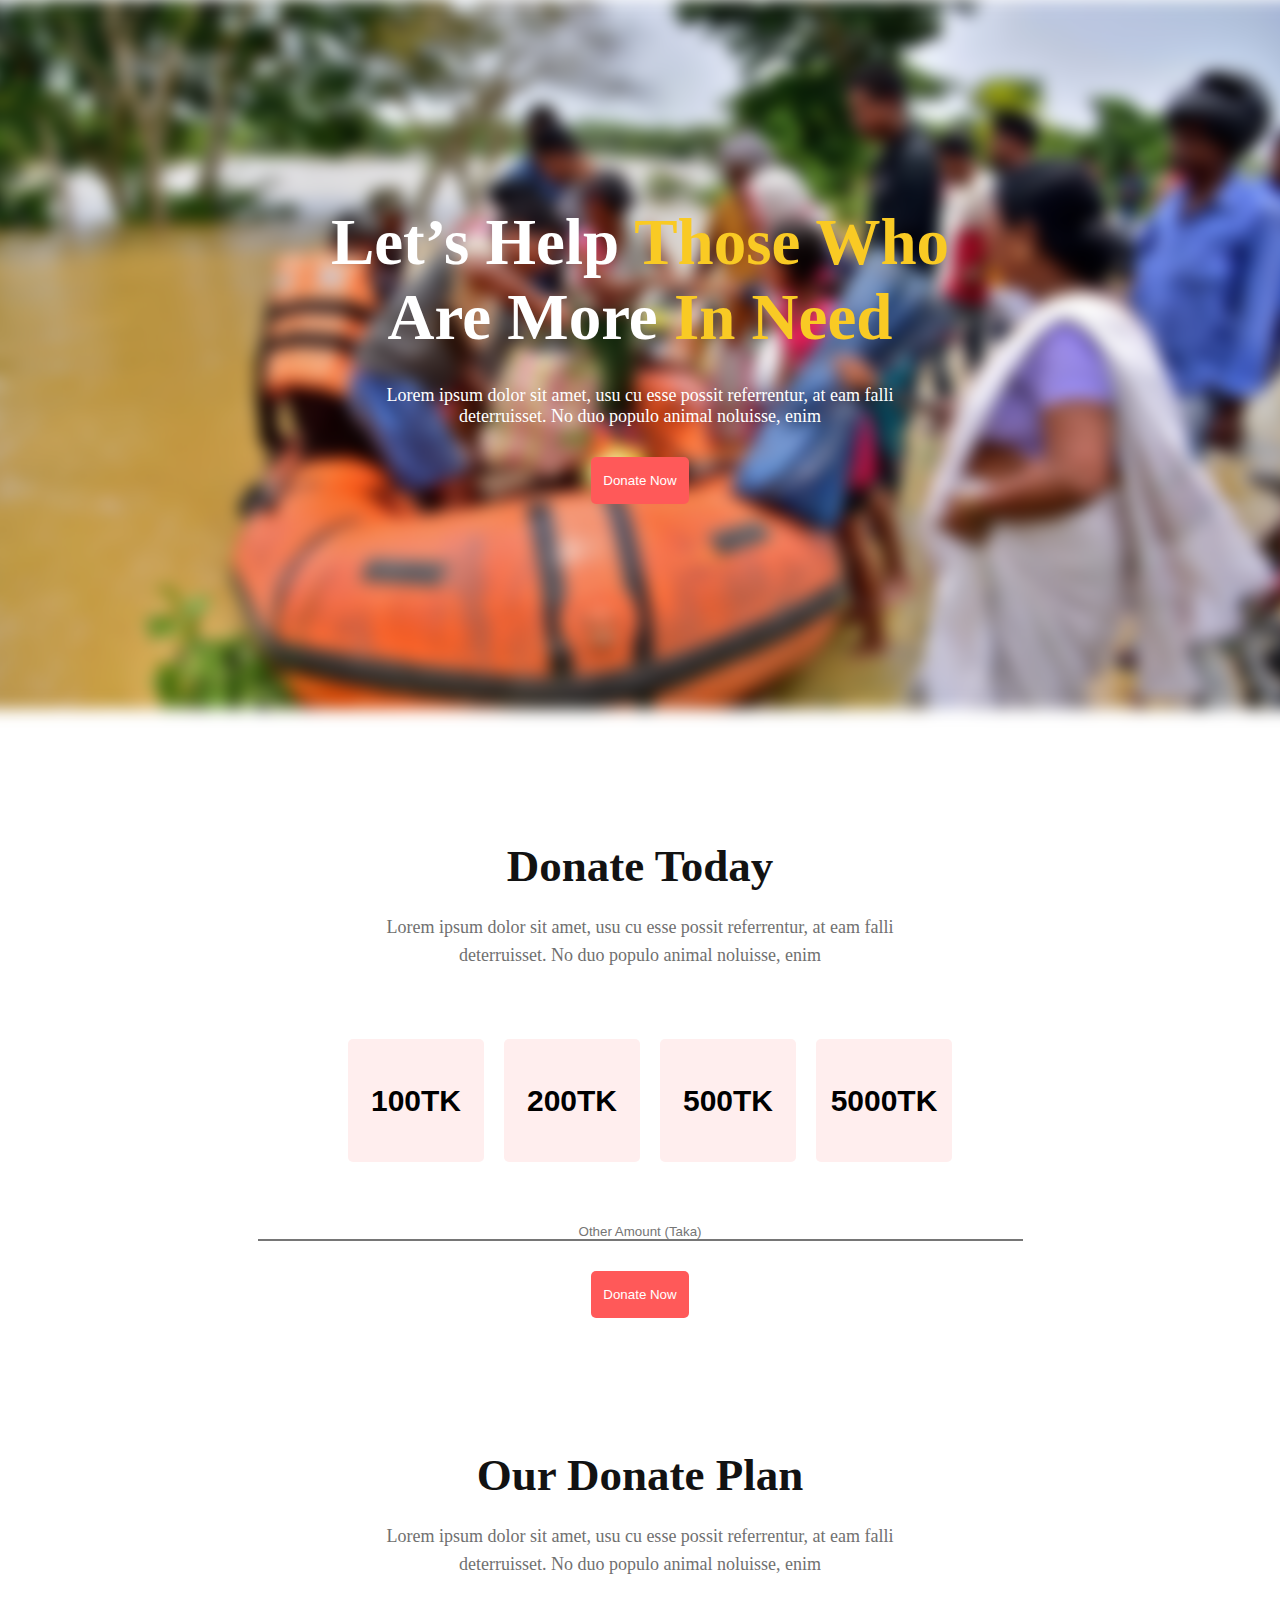
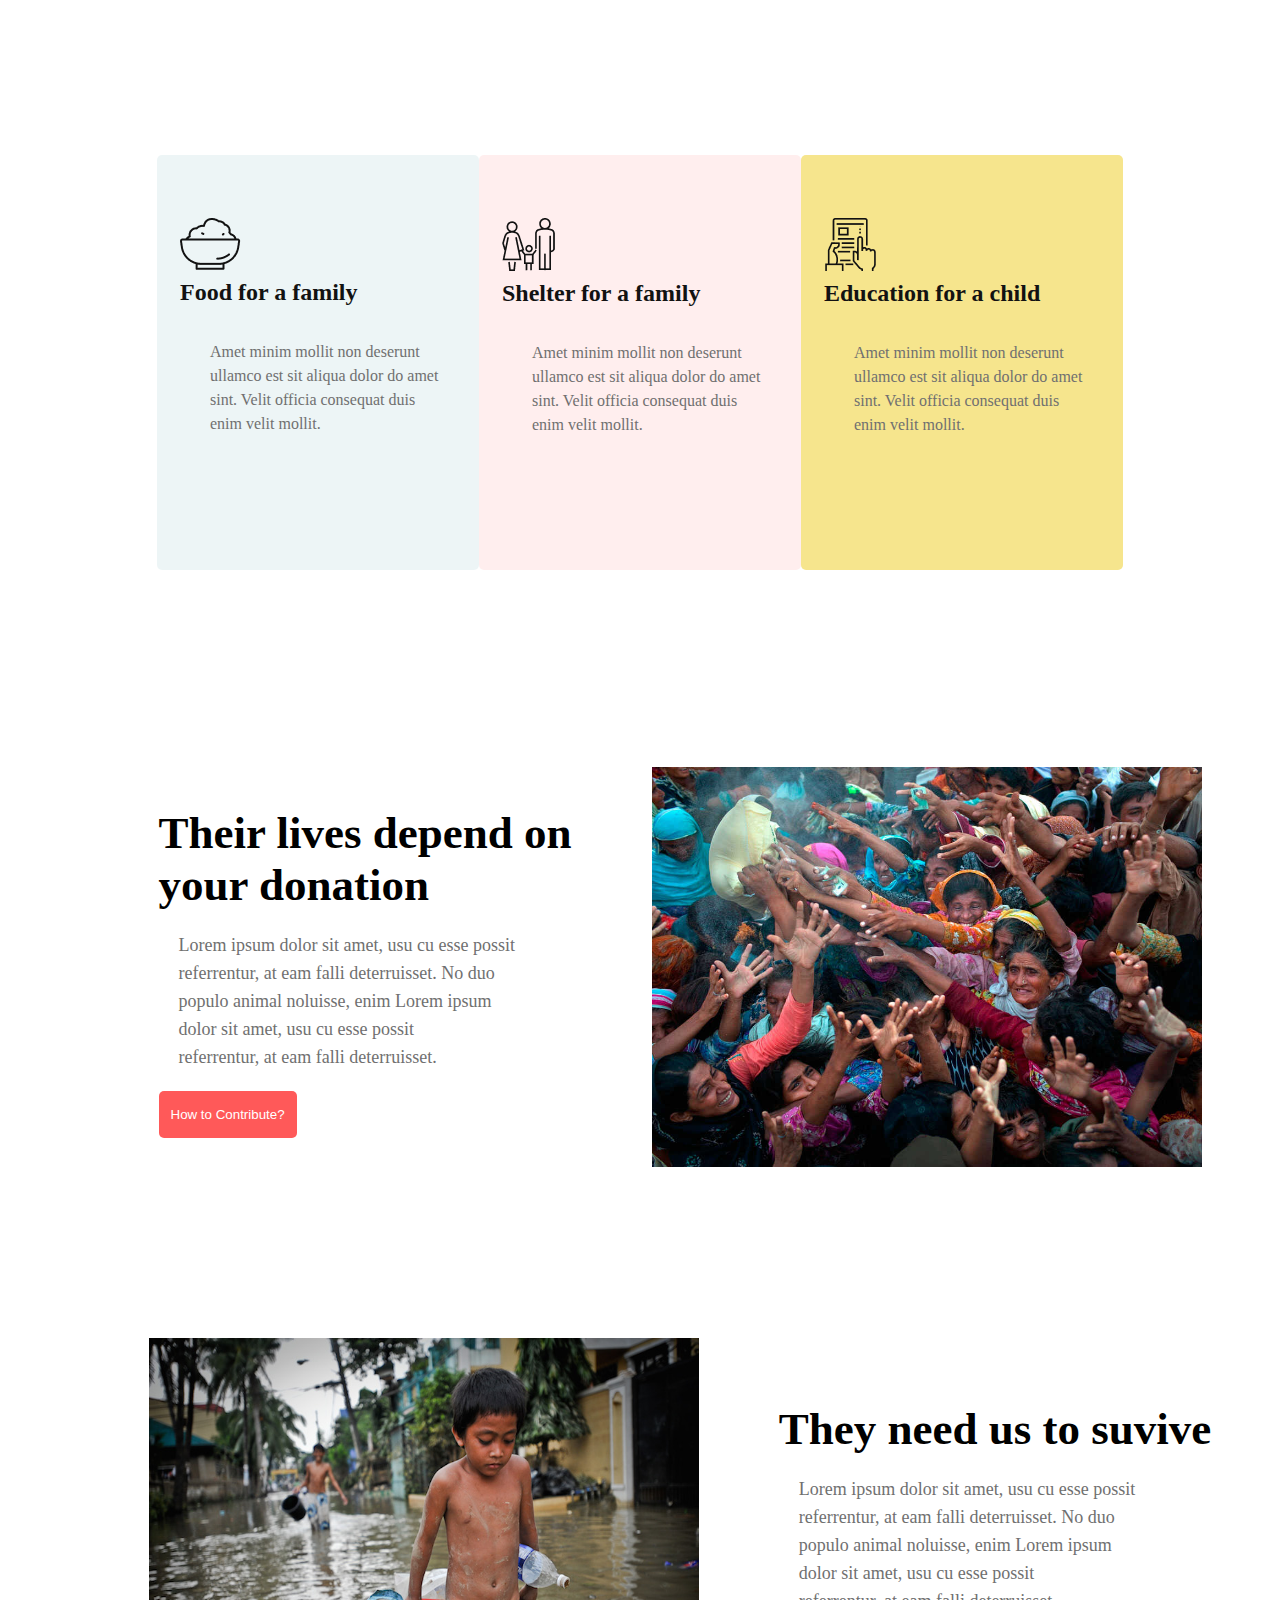
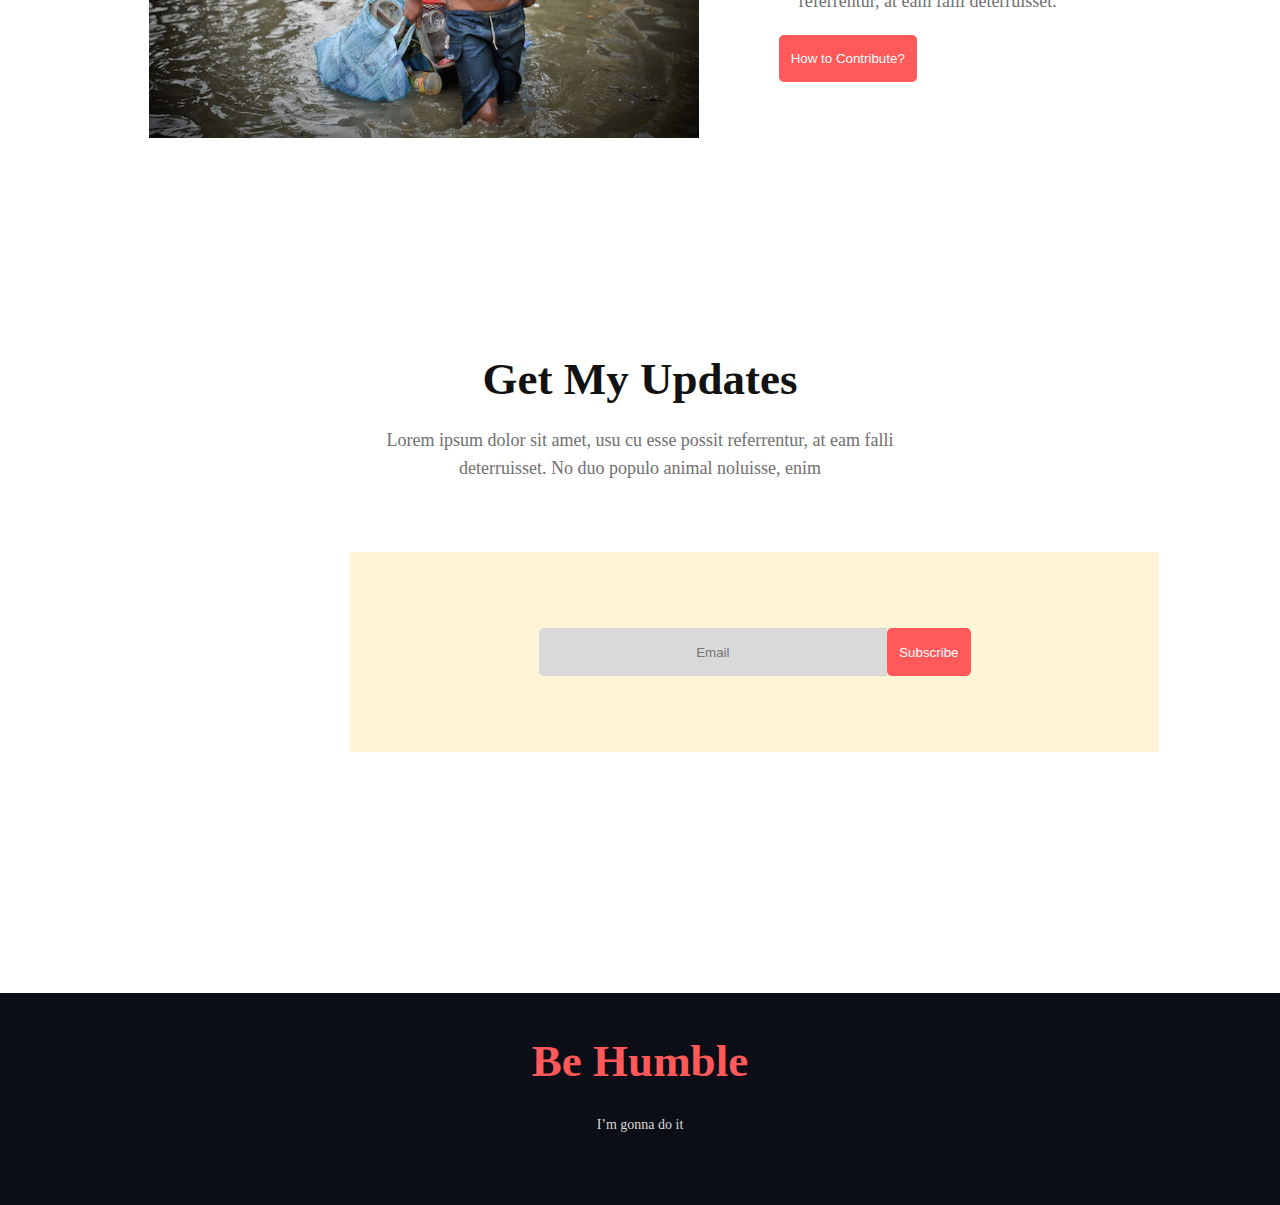
<file: index.html>
<!DOCTYPE html>
<html lang="en">
<head>
    <meta charset="UTF-8">
    <meta http-equiv="X-UA-Compatible" content="IE=edge">
    <meta name="viewport" content="width=device-width, initial-scale=1.0">
    <title>Be Humble</title>
    <link rel="stylesheet" href="styles/style.css">
    <link rel="preconnect" href="https://fonts.googleapis.com"><link rel="preconnect" href="https://fonts.gstatic.com" crossorigin><link href="https://fonts.googleapis.com/css2?family=Open+Sans:ital@0;1&display=swap" rel="stylesheet">
</head>
<body>

    <header class="donate-area">

        <img src="images/donation5.jpg" alt="bg" class="imgsrx">
    <div class="text">
        <h1 class="header-title">Let’s Help <span> Those Who </span> <br> Are More <span> In Need </span></h1>
        <p class="p-description">Lorem ipsum dolor sit amet, usu cu esse possit referrentur, at eam falli <br> deterruisset. No duo populo animal noluisse, enim</p>
        <button class="primary-btn">Donate Now</button>
    </div>
        
    </header>

    <div class="donate-today">

        <h3 class="donate-title">Donate Today</h3>
        <p class="p-description1">Lorem ipsum dolor sit amet, usu cu esse possit referrentur, at eam falli <br> deterruisset. No duo populo animal noluisse, enim</p>

    </div>

    <div class="btn-amount">
        <button class="tkbtn">100TK</button>
        <button class="tkbtn">200TK</button>
        <button class="tkbtn">500TK</button>
        <button class="tkbtn">5000TK</button>
    </div>

    <div class="input-amount">

        <input type="text" placeholder="Other Amount (Taka)" class="amount">
        
    </div>

    <div class="donate-now">

        <button class="primary-btn">Donate Now</button>

    </div>

    <div class="donate-today">

        <h3 class="donate-title">Our Donate Plan</h3>
        <p class="p-description1">Lorem ipsum dolor sit amet, usu cu esse possit referrentur, at eam falli <br> deterruisset. No duo populo animal noluisse, enim</p>

    </div>

    <div class="service-container">
        <div class="food">
            <img src="icons/food.png" alt="" class="4321">
            <h3 class="skill-title">Food for a family</h3>
            <p class="skill-descripiton">Amet minim mollit non deserunt ullamco est sit aliqua dolor do amet sint. Velit officia consequat duis enim velit mollit.</p>
        </div>
        <div class="family">
            <img src="icons/shelter.png" alt="">
            <h3 class="skill-title">Shelter for a family</h3>
            <p class="skill-descripiton">Amet minim mollit non deserunt ullamco est sit aliqua dolor do amet sint. Velit officia consequat duis enim velit mollit.</p>
        </div>
        <div class="education">
            <img src="icons/Frame-1.png" alt="">
            <h3 class="skill-title">Education for a child</h3>
            <p class="skill-descripiton">Amet minim mollit non deserunt ullamco est sit aliqua dolor do amet sint. Velit officia consequat duis enim velit mollit.</p>
        </div>
    </div>
    

    <div class="contribute-section-1">
        <div class="left-box">
            <h3 class="donation-title">Their lives depend on <br> your donation</h3>
            <p class="p-description2">Lorem ipsum dolor sit amet, usu cu esse possit <br> referrentur, at eam falli deterruisset. No duo <br> populo animal noluisse, enim Lorem ipsum <br> dolor sit amet, usu cu esse possit <br> referrentur, at eam falli deterruisset.</p>
            <button class="primary-btn">How to Contribute?</button>
        </div>

        <div class="right-box">
            <img src="images/donation6.jpg" alt="" class="donation-6">
        </div>
    </div>


    <div class="contribute-section-3">
        

        <div class="left-box">
            <img src="images/donation9.jpg" alt="" class="donation-6">
        </div>

        <div class="right-box2">
            <h3 class="donation-title">They need us to suvive</h3>
            <p class="p-description3">Lorem ipsum dolor sit amet, usu cu esse possit <br> referrentur, at eam falli deterruisset. No duo <br> populo animal noluisse, enim Lorem ipsum <br> dolor sit amet, usu cu esse possit <br> referrentur, at eam falli deterruisset.</p>
            <button class="primary-btn">How to Contribute?</button>
        </div>
    </div>

    <div class="donate-today">

        <h3 class="donate-title">Get My Updates</h3>
        <p class="p-description1">Lorem ipsum dolor sit amet, usu cu esse possit referrentur, at eam falli <br> deterruisset. No duo populo animal noluisse, enim</p>

    </div>


    <section class="center">

    <div class="search-area">
        <div class="gos">
        <input type="email" class="search" placeholder="Email">
        <button class="primary-btn">Subscribe</button>
        </div>
    </div>

    </section>

    <footer class="bg-black">

        <div class="center2">
        <div class="footer-title">
            <h2 class="donation-title">Be Humble</h2>
        </div>
        <p class="last">I’m gonna do it</p>
    </div>
    </footer>


</body>
</html>
</file>
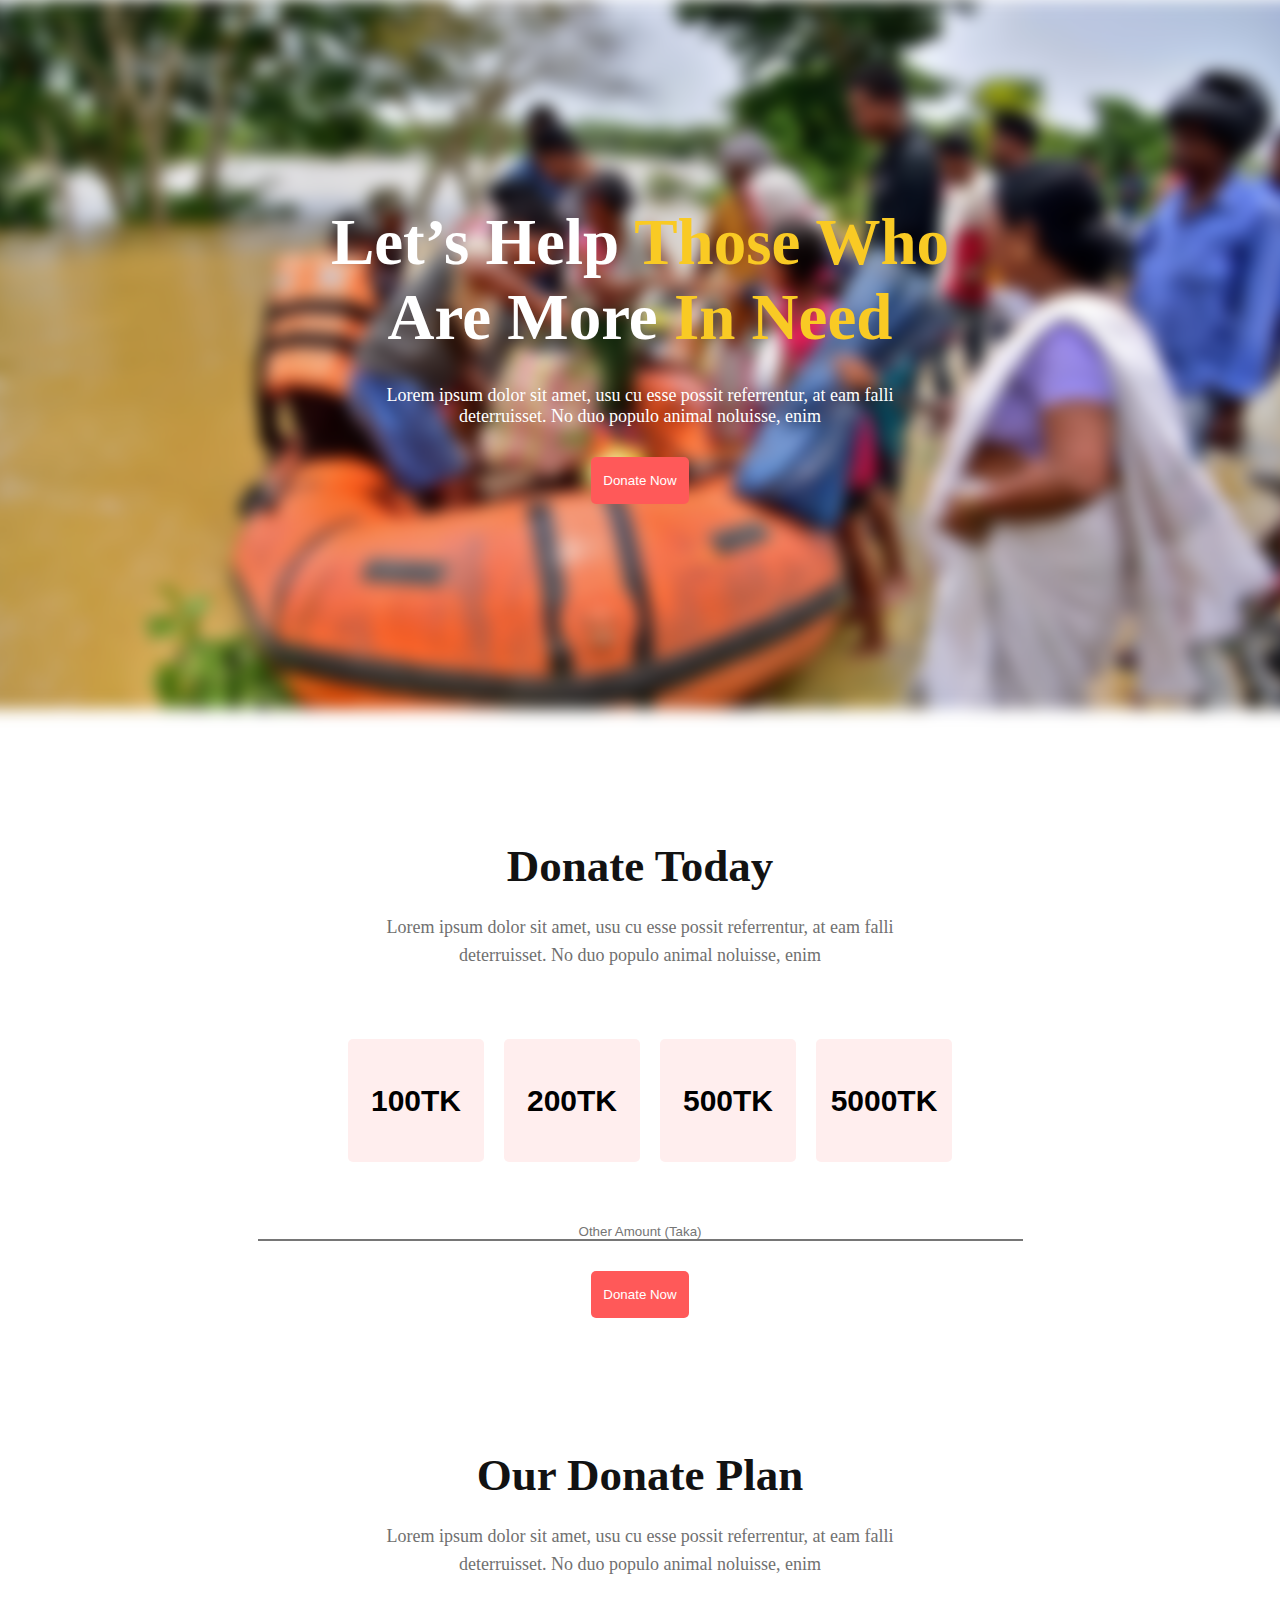
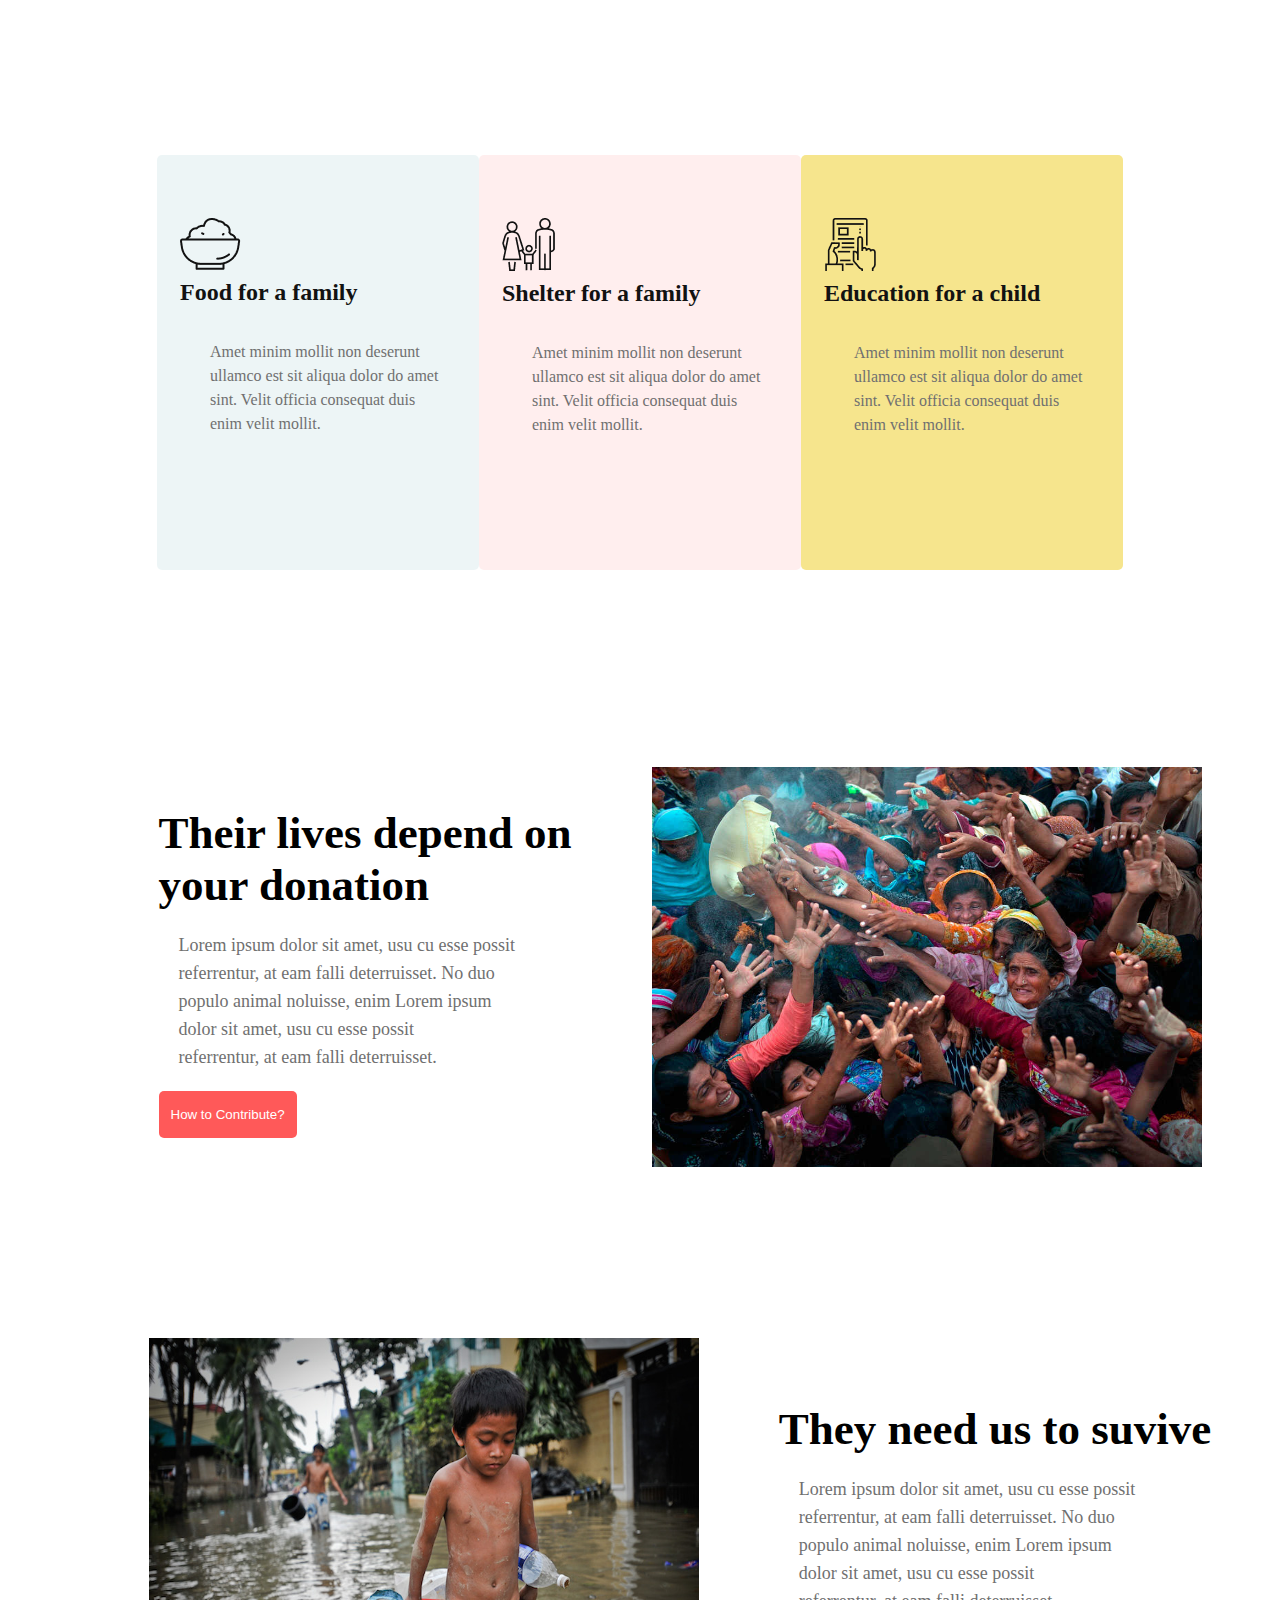
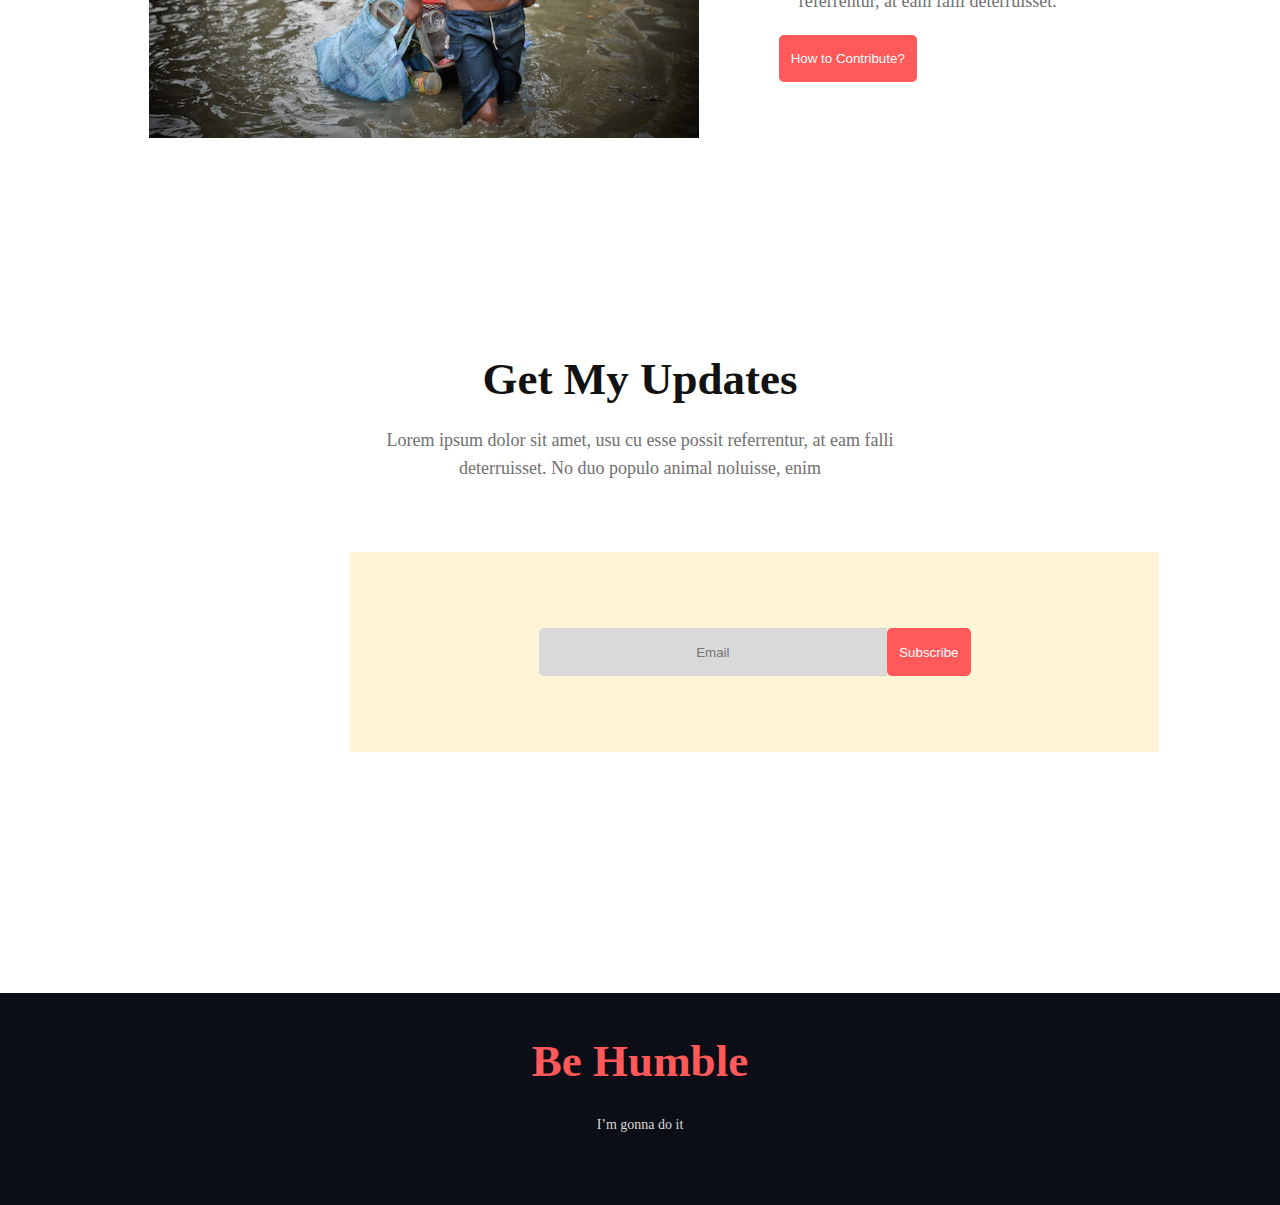
<file: be-humble.html>
<!DOCTYPE html>
<html lang="en">
<head>
    <meta charset="UTF-8">
    <meta http-equiv="X-UA-Compatible" content="IE=edge">
    <meta name="viewport" content="width=device-width, initial-scale=1.0">
    <title>Be Humble</title>
    <link rel="stylesheet" href="styles/style.css">
    <link rel="preconnect" href="https://fonts.googleapis.com"><link rel="preconnect" href="https://fonts.gstatic.com" crossorigin><link href="https://fonts.googleapis.com/css2?family=Open+Sans:ital@0;1&display=swap" rel="stylesheet">
</head>
<body>

    <header class="donate-area">

        <img src="images/donation5.jpg" alt="bg" class="imgsrx">
    <div class="text">
        <h1 class="header-title">Let’s Help <span> Those Who </span> <br> Are More <span> In Need </span></h1>
        <p class="p-description">Lorem ipsum dolor sit amet, usu cu esse possit referrentur, at eam falli <br> deterruisset. No duo populo animal noluisse, enim</p>
        <button class="primary-btn">Donate Now</button>
    </div>
        
    </header>

    <div class="donate-today">

        <h3 class="donate-title">Donate Today</h3>
        <p class="p-description1">Lorem ipsum dolor sit amet, usu cu esse possit referrentur, at eam falli <br> deterruisset. No duo populo animal noluisse, enim</p>

    </div>

    <div class="btn-amount">
        <button class="tkbtn">100TK</button>
        <button class="tkbtn">200TK</button>
        <button class="tkbtn">500TK</button>
        <button class="tkbtn">5000TK</button>
    </div>

    <div class="input-amount">

        <input type="text" placeholder="Other Amount (Taka)" class="amount">
        
    </div>

    <div class="donate-now">

        <button class="primary-btn">Donate Now</button>

    </div>

    <div class="donate-today">

        <h3 class="donate-title">Our Donate Plan</h3>
        <p class="p-description1">Lorem ipsum dolor sit amet, usu cu esse possit referrentur, at eam falli <br> deterruisset. No duo populo animal noluisse, enim</p>

    </div>

    <div class="service-container">
        <div class="food">
            <img src="icons/food.png" alt="" class="4321">
            <h3 class="skill-title">Food for a family</h3>
            <p class="skill-descripiton">Amet minim mollit non deserunt ullamco est sit aliqua dolor do amet sint. Velit officia consequat duis enim velit mollit.</p>
        </div>
        <div class="family">
            <img src="icons/shelter.png" alt="">
            <h3 class="skill-title">Shelter for a family</h3>
            <p class="skill-descripiton">Amet minim mollit non deserunt ullamco est sit aliqua dolor do amet sint. Velit officia consequat duis enim velit mollit.</p>
        </div>
        <div class="education">
            <img src="icons/Frame-1.png" alt="">
            <h3 class="skill-title">Education for a child</h3>
            <p class="skill-descripiton">Amet minim mollit non deserunt ullamco est sit aliqua dolor do amet sint. Velit officia consequat duis enim velit mollit.</p>
        </div>
    </div>
    

    <div class="contribute-section-1">
        <div class="left-box">
            <h3 class="donation-title">Their lives depend on <br> your donation</h3>
            <p class="p-description2">Lorem ipsum dolor sit amet, usu cu esse possit <br> referrentur, at eam falli deterruisset. No duo <br> populo animal noluisse, enim Lorem ipsum <br> dolor sit amet, usu cu esse possit <br> referrentur, at eam falli deterruisset.</p>
            <button class="primary-btn">How to Contribute?</button>
        </div>

        <div class="right-box">
            <img src="images/donation6.jpg" alt="" class="donation-6">
        </div>
    </div>


    <div class="contribute-section-3">
        

        <div class="left-box">
            <img src="images/donation9.jpg" alt="" class="donation-6">
        </div>

        <div class="right-box2">
            <h3 class="donation-title">They need us to suvive</h3>
            <p class="p-description3">Lorem ipsum dolor sit amet, usu cu esse possit <br> referrentur, at eam falli deterruisset. No duo <br> populo animal noluisse, enim Lorem ipsum <br> dolor sit amet, usu cu esse possit <br> referrentur, at eam falli deterruisset.</p>
            <button class="primary-btn">How to Contribute?</button>
        </div>
    </div>

    <div class="donate-today">

        <h3 class="donate-title">Get My Updates</h3>
        <p class="p-description1">Lorem ipsum dolor sit amet, usu cu esse possit referrentur, at eam falli <br> deterruisset. No duo populo animal noluisse, enim</p>

    </div>


    <section class="center">

    <div class="search-area">
        <div class="gos">
        <input type="email" class="search" placeholder="Email">
        <button class="primary-btn">Subscribe</button>
        </div>
    </div>

    </section>

    <footer class="bg-black">

        <div class="center2">
        <div class="footer-title">
            <h2 class="donation-title">Be Humble</h2>
        </div>
        <p class="last">I’m gonna do it</p>
    </div>
    </footer>


</body>
</html>
</file>
<file: styles/style.css>
*{
    margin: 0;
    padding: 0;
}

.donate-area{
    position: relative;
    display: flex;
    justify-content: center;
    align-items: center;
}
.imgsrx{
    filter: blur(8px);
  -webkit-filter: blur(8px);
}
span{
    color: #f9ca24;
}
.text{
    position: absolute;
    text-align: center;
    
}
p{
    padding: 30px;
}
.donate-area img{
    
    background-repeat: no-repeat;
    width: 1536px;
    height: 709px;
}

.header-title{
    color: white;
    font-weight: 700;
    font-size: 65px;
}

.p-description{
    color: white;
    font-weight: 400;
    font-size: 18px;
}

.primary-btn{
    color: #FFFFFF;
    background: #FF5959;
    border-radius: 5px;
    padding: 16px 12px;
    gap: 8px;
    border: none;
}

.donate-title{
    margin-top: 130px;
    font-weight: 700;
    font-size: 45px;
    line-height: 54px;
    text-align: center;
    
    color: #121212;
    
}

.p-description1{
    padding: 20px;
    font-weight: 400;
    font-size: 18px;
    line-height: 28px;
    text-align: center;
    color: #707070;
}

.btn-amount{
    display: flex;
    justify-content: center;
    align-items: center;
    margin-top: 50px;
    
}

.tkbtn{
    width: 136px;
    height: 123px;
    left: 495px;
    top: 979px;
    font-weight: 700;
    font-size: 30px;
    text-align: center;
    background: #FFEEEE;
    border-radius: 5px;
    border: none;
    margin-left: 20px;
}

.tkbtn:hover{
    background-color: rgba(red, green, blue, alpha);
    border: 2px solid #FF5959;
    color: #FF5959;
}

.input-amount{
    text-align: center;
    margin-top: 60px;
    
}
.amount,input {
    border-top-style: hidden;
    border-right-style: hidden;
    border-left-style: hidden;
    border-bottom-style: 1px solid #DADADA;
    width: 765px; 
  }

  .donate-now{
    text-align: center;
    margin-top: 30px;
  }


::-webkit-input-placeholder {
  text-align: center;
}


/* BOX AREA */

.service-container {
    margin: 157px;
    
    display: flex;
    justify-content: space-between;
    
}

.food {
    padding-left: 23px;
    padding-top: 63px;
    width: 360px;
    height: 352px;
    left: 157px;
    top: 1595.5px;
    background: rgba(79, 157, 166, 0.1);
    border-radius: 5px;
    cursor: pointer;
}
.family {
    padding-left: 23px;
    padding-top: 63px;
    width: 360px;
    height: 352px;
    left: 157px;
    top: 1595.5px;
    background: rgba(255, 89, 89, 0.1);
    border-radius: 5px;
    cursor: pointer;
}
.education {
    padding-left: 23px;
    padding-top: 63px;
    width: 360px;
    height: 352px;
    left: 157px;
    top: 1595.5px;
    background: #f6e58d;
    border-radius: 5px;
    cursor: pointer;
}
.food:hover{
    box-shadow: 0px 9px 52px rgba(0, 0, 0, 0.2);
}

.family:hover{
    box-shadow: 0px 9px 52px rgba(0, 0, 0, 0.2);
}

.education:hover{
    box-shadow: 0px 9px 52px rgba(0, 0, 0, 0.2);
}
.skill-title {
    font-weight: 600;
    font-size: 24px;
    line-height: 36px;
    color: #121212;

}



.skill-descripiton {

    font-weight: 400;
    font-size: 16px;
    line-height: 24px;
    color: #707070;
}


.contribute-section-1{
    display: flex;
    justify-content: center;
    
}

.donation-6{
    Width: 550px;
    Height: 400px;
}

.left-box{
    
    text-align: left;
    
    margin: 80px;
}

.p-description2{
    padding: 20px;
    font-weight: 400;
    font-size: 18px;
    line-height: 28px;
    text-align: left;
    color: #707070;
}

.contribute-section-3{
    display: flex;
    justify-content: center;
}

.p-description3{
    padding: 20px;
    font-weight: 400;
    font-size: 18px;
    line-height: 28px;
    text-align: left;
    color: #707070;
}

.right-box2{
    margin-top: 185px;
}

.donation-title{
    font-weight: 700;
    font-size: 45px;

}

.donation-6{
    margin-top: 40px;
}

#search{
    border: none;
    border-style: 2px solid red;
    background-color: #FF5959;
    height: 25px;
    width: 50%;
}

.search-area{
    display: flex;
    justify-content: center;
    align-items: center;
    background-color: #FFF4D6;
    width: 809px;
    height: 200px;
}

.gos{

    display: flex;
    height: 48px;
    width: 432px;
}

.search{
    background: #D9D9D9;
    border-radius: 5px 0px 0px 5px;
    border: none;
}

.center{
    margin-left: 350px;
    margin-top: 50px;
    margin-bottom: 241px;
}


.bg-black{
    background-color: #0B0D17;;
}

h2{
    color: #FF5959;
}
.last{
    color: #D9D9D9;
    font-weight: 400;
    font-size: 14px;
}

.center2{
    text-align: center;
    padding: 42px;
    font-family: 'Lobster';
    font-weight: 400;
    font-size: 36px;
}
</file>
